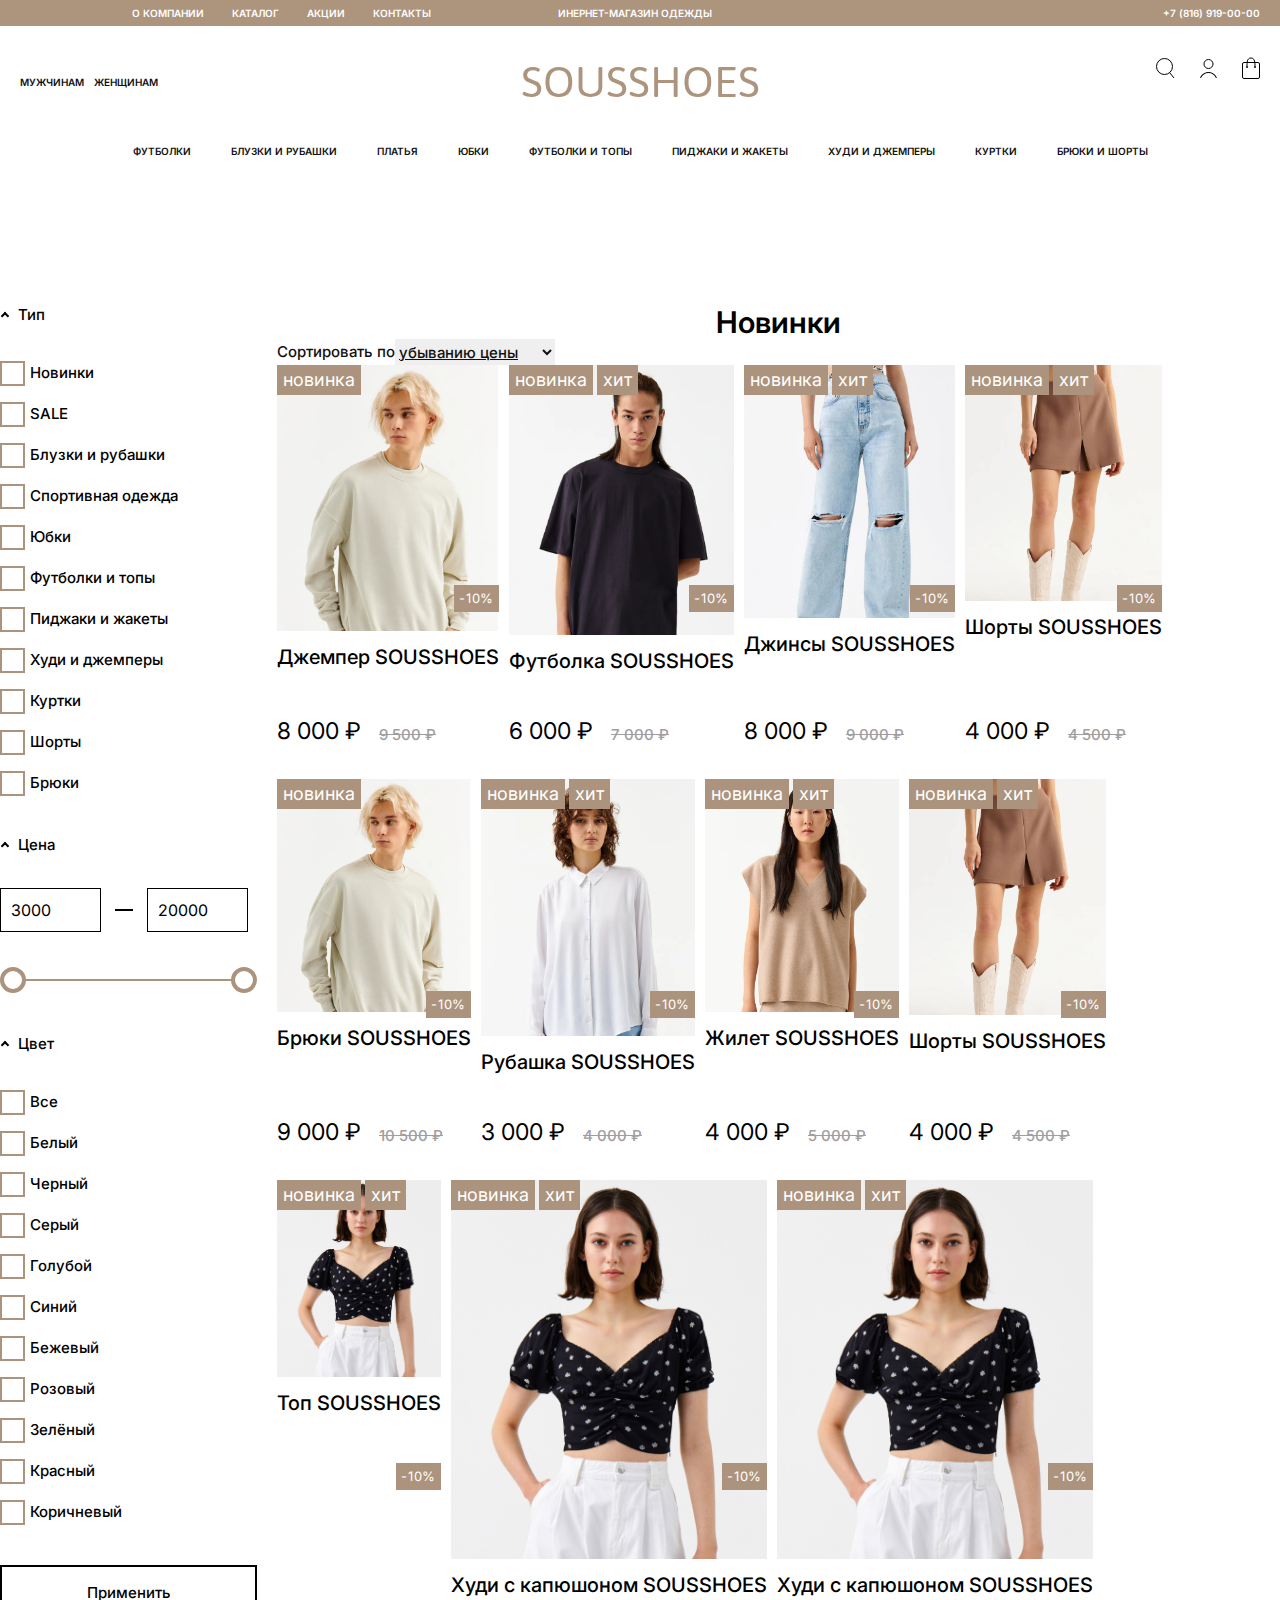
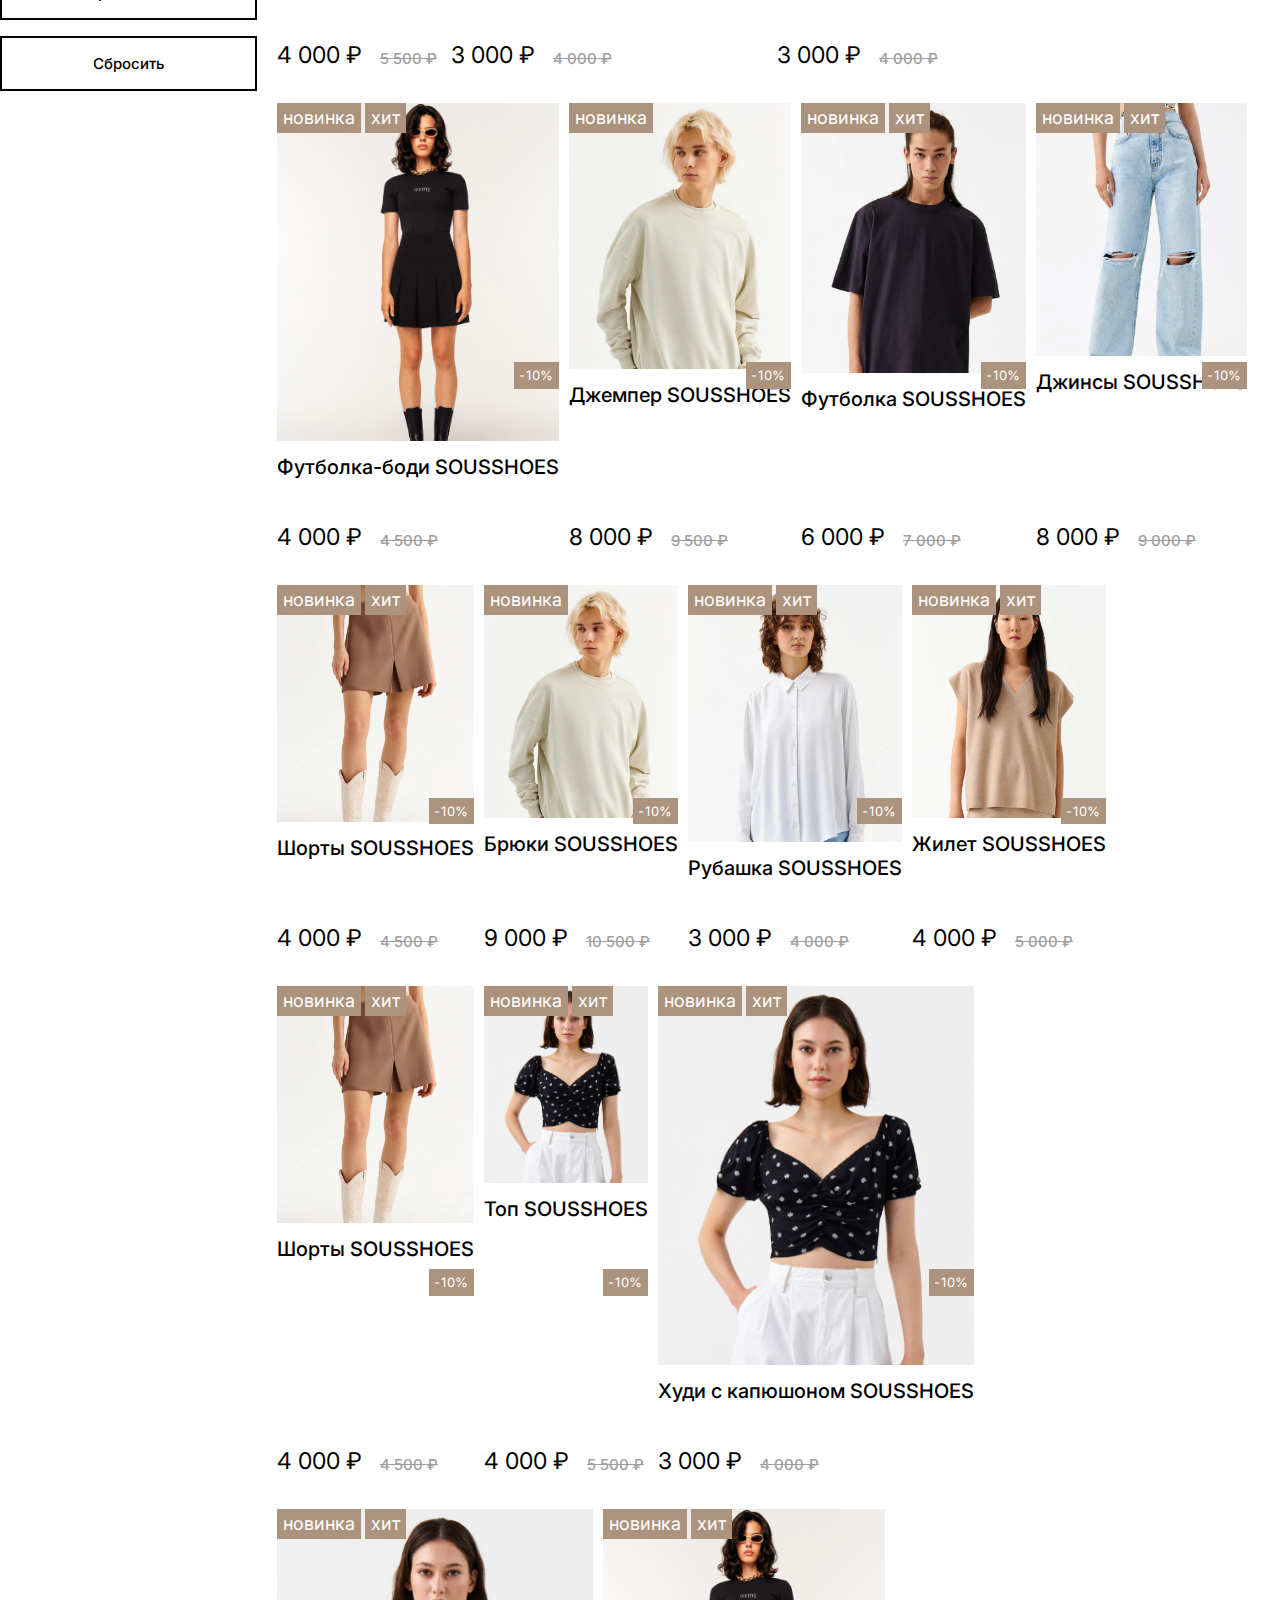
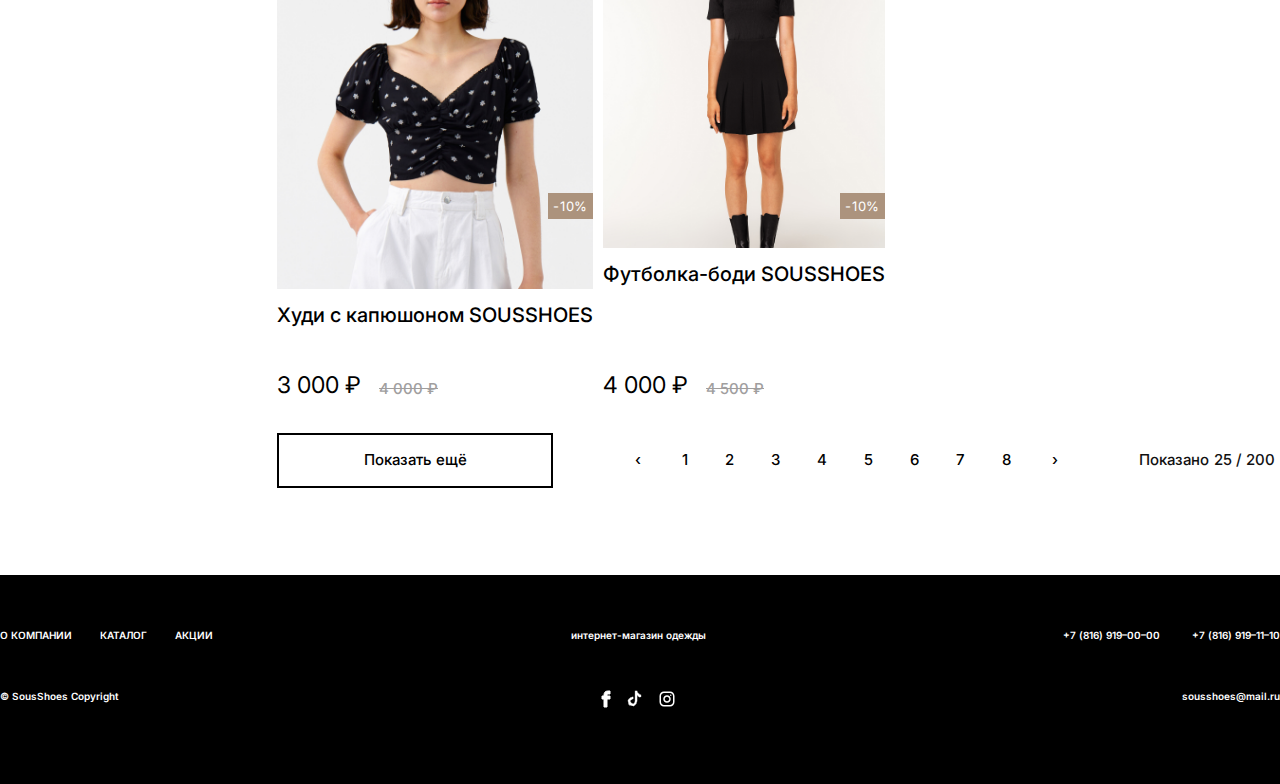
<file: catalog.html>
<!DOCTYPE html>
<html lang="en">
<head>
    <meta charset="UTF-8">
    <meta http-equiv="X-UA-Compatible" content="IE=edge">
    <meta name="viewport" content="width=device-width, initial-scale=1.0">
    <link rel="stylesheet" href="css/catalog.css">
    <title>Sousshoes</title>
</head>
<body>
    <div class="wrapper">
      <!-- Header -------------------------------------------------------------------------------->
      <header class="header">
        <div class="header__top top-header">
          <div class="top-header__container">
            <nav class="top-header__menu menu">
              <ul class="menu__list">
                <li class="menu__item">
                  <a class="menu__link" href="#">о компании</a>
                </li>
                <li class="menu__item">
                  <a class="menu__link" href="catalog.html">каталог</a>
                </li>
                <li class="menu__item">
                  <a class="menu__link" href="#">акции</a>
                </li>
                <li class="menu__item">
                  <a class="menu__link" href="#">контакты</a>
                </li>
              </ul>
            </nav>
            <div class="top-header__text">
              <p>инернет-магазин одежды</p>
            </div>
            <div class="top-header__phone">
              <a href="tel:78169190000">+7 (816) 919-00-00</a>
            </div>
          </div>
        </div>
        <div class="header__container">
          <div class="header__middle middle-header">
            <div class="middle-header__man-woman man-woman">
              <a class="man-woman__man" href="#">мужчинам</a>
              <a class="man-woman__woman" href="#">женщинам</a>
            </div>
            <div class="middle-header__logo">
              <p>sousshoes</p>
            </div>
            <div class="middle-header__navbar navbar-header">
              <a class="navbar-header__icon" href="#">
                <img src="img/header/search.svg" alt="" width="19" height="21"/>
              </a>
              <a class="navbar-header__icon" href="#">
                <img src="img/header/person.svg" alt="" width="17" height="19"/>
              </a>
              <a class="navbar-header__icon" href="#">
                <img src="img/header/basket.svg" alt="" width="18" height="22"/>
              </a>
            </div>
            <div class="middle-header__button">
              <button class="middle-header__burger burger">
                <span></span>
              </button>
            </div>
          </div>
          <div class="header__bottom bottom-header">
            <div class="bottom-header__catalog catalog-header">
              <ul class="catalog-header__list">
                <li class="catalog-header__item">
                  <a class="catalog-header__link" href="#">футболки</a>
                </li>
                <li class="catalog-header__item">
                  <a class="catalog-header__link" href="#">блузки и рубашки</a>
                </li>
                <li class="catalog-header__item">
                  <a class="catalog-header__link" href="#">платья</a>
                </li>
                <li class="catalog-header__item">
                  <a class="catalog-header__link" href="#">юбки</a>
                </li>
                <li class="catalog-header__item">
                  <a class="catalog-header__link" href="#">футболки и топы</a>
                </li>
                <li class="catalog-header__item">
                  <a class="catalog-header__link" href="#">пиджаки и жакеты</a>
                </li>
                <li class="catalog-header__item">
                  <a class="catalog-header__link" href="#">худи и джемперы</a>
                </li>
                <li class="catalog-header__item">
                  <a class="catalog-header__link" href="#">куртки</a>
                </li>
                <li class="catalog-header__item">
                  <a class="catalog-header__link" href="#">брюки и шорты</a>
                </li>
              </ul>
            </div>
          </div>
        </div>
        <!-- Мобильное меню -->
        <div class="header__mobile-menu mobile-menu">
          <div class="mobile-menu__body">
            <p class="mobile-menu__title">разделы<br><span>sousshoes</span></p>
            <ul class="mobile-menu__list">
              <li class="mobile-menu__item">
                <a href="catalog.html" class="mobile-menu__link">
                  <p class="mobile-menu__text">мужчинам</p>
                  <img src="img/header/mobile-menu/arrow.svg" alt="" class="mobile-menu__img">
                </a>
              </li>
              <li class="mobile-menu__item">
                <a href="catalog.html" class="mobile-menu__link">
                  <p class="mobile-menu__text">женщинам</p>
                  <img src="img/header/mobile-menu/arrow.svg" alt="" class="mobile-menu__img">
                </a>
              </li>
              <li class="mobile-menu__item">
                <a href="" class="mobile-menu__link">
                  <p class="mobile-menu__text">возврат</p>
                  <img src="img/header/mobile-menu/arrow.svg" alt="" class="mobile-menu__img">
                </a>
              </li>
              <li class="mobile-menu__item">
                <a href="#" class="mobile-menu__link">
                  <p class="mobile-menu__text">доставка</p>
                  <img src="img/header/mobile-menu/arrow.svg" alt="" class="mobile-menu__img">
                </a>
              </li>
              <li class="mobile-menu__item">
                <a href="#" class="mobile-menu__link">
                  <p class="mobile-menu__text">условия оплаты</p>
                  <img src="img/header/mobile-menu/arrow.svg" alt="" class="mobile-menu__img">
                </a>
              </li>
              <li class="mobile-menu__item">
                <a href="#" class="mobile-menu__link">
                  <p class="mobile-menu__text">Политика конфиденциальности</p>
                  <img src="img/header/mobile-menu/arrow.svg" alt="" class="mobile-menu__img">
                </a>
              </li>
            </ul>
            <form action="#" class="mobile-menu__form form-mobile" method="post" enctype="multipart/form-data">
              <p class="form-mobile__text">Введите адрес эл. почты. На этот адрес будут отправляться  уведомления о новинках и акциях.</p>
              <div class="form-mobile__body">
                <label for="" class="form-mobile__label">E-mail</label>
                <input type="text" class="form-mobile__input">
                <button class="form-mobile__btn"><span>&#8594;</span></button>
              </div>
            </form>
          </div>
        </div>
        <!-- Мобильное меню end -->
      </header>
      <!-- Header End --------------------------------------------------------------------------->
      <main class="main">
          <div class="main__container _container">
            <!-- Filter -------------------------------------------------------------------------------->
            <section class="filter">
              <div class="filter__body">
                  <div class="filter__section section-filter">
                    <div class="section-filter__title">Тип</div>
                    <ul class="section-filter__body">
                      <li class="section-filter__item">
                        <label class="section-filter__checkbox checkbox">
                          <input class="checkbox__input" type="checkbox" value="1" data-error="Ошибка" name="form[]">
                          <span class="checkbox__text"><span>Новинки</span></span>
                        </label>
                      </li>
                      <li class="section-filter__item">
                        <label class="section-filter__checkbox checkbox">
                          <input class="checkbox__input" type="checkbox" value="1" data-error="Ошибка" name="form[]">
                          <span class="checkbox__text"><span>SALE</span></span>
                        </label>
                      </li>
                      <li class="section-filter__item">
                        <label class="section-filter__checkbox checkbox">
                          <input class="checkbox__input" type="checkbox" value="1" data-error="Ошибка" name="form[]">
                          <span class="checkbox__text"><span>Блузки и рубашки</span></span>
                        </label>
                      </li>
                      <li class="section-filter__item">
                        <label class="section-filter__checkbox checkbox">
                          <input class="checkbox__input" type="checkbox" value="1" data-error="Ошибка" name="form[]">
                          <span class="checkbox__text"><span>Спортивная одежда</span></span>
                        </label>
                      </li>
                      <li class="section-filter__item">
                        <label class="section-filter__checkbox checkbox">
                          <input class="checkbox__input" type="checkbox" value="1" data-error="Ошибка" name="form[]">
                          <span class="checkbox__text"><span>Юбки</span></span>
                        </label>
                      </li>
                      <li class="section-filter__item">
                        <label class="section-filter__checkbox checkbox">
                          <input class="checkbox__input" type="checkbox" value="1" data-error="Ошибка" name="form[]">
                          <span class="checkbox__text"><span>Футболки и топы</span></span>
                        </label>
                      </li>
                      <li class="section-filter__item">
                        <label class="section-filter__checkbox checkbox">
                          <input class="checkbox__input" type="checkbox" value="1" data-error="Ошибка" name="form[]">
                          <span class="checkbox__text"><span>Пиджаки и жакеты</span></span>
                        </label>
                      </li>
                      <li class="section-filter__item">
                        <label class="section-filter__checkbox checkbox">
                          <input class="checkbox__input" type="checkbox" value="1" data-error="Ошибка" name="form[]">
                          <span class="checkbox__text"><span>Худи и джемперы</span></span>
                        </label>
                      </li>
                      <li class="section-filter__item">
                        <label class="section-filter__checkbox checkbox">
                          <input class="checkbox__input" type="checkbox" value="1" data-error="Ошибка" name="form[]">
                          <span class="checkbox__text"><span>Куртки</span></span>
                        </label>
                      </li>
                      <li class="section-filter__item">
                        <label class="section-filter__checkbox checkbox">
                          <input class="checkbox__input" type="checkbox" value="1" data-error="Ошибка" name="form[]">
                          <span class="checkbox__text"><span>Шорты</span></span>
                        </label>
                      </li>
                      <li class="section-filter__item">
                        <label class="section-filter__checkbox checkbox">
                          <input class="checkbox__input" type="checkbox" value="1" data-error="Ошибка" name="form[]">
                          <span class="checkbox__text"><span>Брюки</span></span>
                        </label>
                      </li>
                    </ul>
                  </div>
                  <div class="filter__section section-filter">
                    <div class="section-filter__title">Цена</div>
                    <div class="section-filter__price">
                      <div class="section-filter__display">
                        <input class="section-filter__input" id="input-1" type="text" min="3000" max="20000" value="3000">
                        <div class="section-filter__dash"></div>
                        <input class="section-filter__input" id="input-2" type="text" min="3000" max="20000" value="20000">
                      </div>
                      <div class="section-filter__range range">
                        <div class="range__progress"></div>
                        <input class="range__input" id="range-1" type="range" min="3000" max="20000" value="3000">
                        <input class="range__input" id="range-2" type="range" min="3000" max="20000" value="20000">
                      </div>
                    </div>
                  </div>
                  <div class="filter__section section-filter">
                    <div class="section-filter__title">Цвет</div>
                    <ul class="section-filter__body">
                      <li class="section-filter__item">
                        <label class="section-filter__checkbox checkbox">
                          <input class="checkbox__input" type="checkbox" value="1" data-error="Ошибка" name="form[]">
                          <span class="checkbox__text"><span>Все</span></span>
                        </label>
                      </li>
                      <li class="section-filter__item">
                        <label class="section-filter__checkbox checkbox">
                          <input class="checkbox__input" type="checkbox" value="1" data-error="Ошибка" name="form[]">
                          <span class="checkbox__text"><span>Белый</span></span>
                        </label>
                      </li>
                      <li class="section-filter__item">
                        <label class="section-filter__checkbox checkbox">
                          <input class="checkbox__input" type="checkbox" value="1" data-error="Ошибка" name="form[]">
                          <span class="checkbox__text"><span>Черный</span></span>
                        </label>
                      </li>
                      <li class="section-filter__item">
                        <label class="section-filter__checkbox checkbox">
                          <input class="checkbox__input" type="checkbox" value="1" data-error="Ошибка" name="form[]">
                          <span class="checkbox__text"><span>Серый</span></span>
                        </label>
                      </li>
                      <li class="section-filter__item">
                        <label class="section-filter__checkbox checkbox">
                          <input class="checkbox__input" type="checkbox" value="1" data-error="Ошибка" name="form[]">
                          <span class="checkbox__text"><span>Голубой</span></span>
                        </label>
                      </li>
                      <li class="section-filter__item">
                        <label class="section-filter__checkbox checkbox">
                          <input class="checkbox__input" type="checkbox" value="1" data-error="Ошибка" name="form[]">
                          <span class="checkbox__text"><span>Синий</span></span>
                        </label>
                      </li>
                      <li class="section-filter__item">
                        <label class="section-filter__checkbox checkbox">
                          <input class="checkbox__input" type="checkbox" value="1" data-error="Ошибка" name="form[]">
                          <span class="checkbox__text"><span>Бежевый</span></span>
                        </label>
                      </li>
                      <li class="section-filter__item">
                        <label class="section-filter__checkbox checkbox">
                          <input class="checkbox__input" type="checkbox" value="1" data-error="Ошибка" name="form[]">
                          <span class="checkbox__text"><span>Розовый</span></span>
                        </label>
                      </li>
                      <li class="section-filter__item">
                        <label class="section-filter__checkbox checkbox">
                          <input class="checkbox__input" type="checkbox" value="1" data-error="Ошибка" name="form[]">
                          <span class="checkbox__text"><span>Зелёный</span></span>
                        </label>
                      </li>
                      <li class="section-filter__item">
                        <label class="section-filter__checkbox checkbox">
                          <input class="checkbox__input" type="checkbox" value="1" data-error="Ошибка" name="form[]">
                          <span class="checkbox__text"><span>Красный</span></span>
                        </label>
                      </li>
                      <li class="section-filter__item">
                        <label class="section-filter__checkbox checkbox">
                          <input class="checkbox__input" type="checkbox" value="1" data-error="Ошибка" name="form[]">
                          <span class="checkbox__text"><span>Коричневый</span></span>
                        </label>
                      </li>
                    </ul>
                  </div>
                  <div class="filter__section section-filter">
                    <div class="section-filter__buttons">
                      <a href="" class="section-filter__btn _btn"><span>Применить</span></a>
                      <a href="" class="section-filter__btn _btn"><span>Сбросить</span></a>
                    </div>
                  </div>
              </div>
            </section>
            <!-- Filter End ---------------------------------------------------------------------------->
            <!-- Catalog ----------------------------------------------------------------------------->
            <section class="catalog">
              <div class="catalog__grid">
                <h2 class="catalog__title">Новинки</h2>
                  <div class="catalog__select catalog-select">
                    <p class="catalog-select__text">Сортировать по</p>
                    <select name="" id="" class="catalog-select__body">
                      <option value="">убыванию цены</option>
                      <option value="">возрастанию цены</option>
                      <option value="">размер скидки</option>
                    </select>
                  </div>
                  <div class="catalog__body">
                    <ul class="catalog__list">

                      <li class="catalog__item">
                        <div class="card">
                          <div class="card__stickers">
                            <p>новинка</p>
                          </div>
                          <div class="card__image">
                            <img src="img/novelties/5.png" alt="" />
                          </div>
                          <p class="card__discount">-10%</p>
                          <p class="card__text">Джемпер <span>sousshoes</span></p>
                          <div class="card__price">
                            <p class="card__price-actual">8 000 &#8381;</p>
                            <p class="card__price-old">9 500 &#8381;</p>
                          </div>
                        </div>
                      </li>

                      <li class="catalog__item">
                        <div class="card">
                          <div class="card__stickers">
                            <p>новинка</p>
                            <p>хит</p>
                          </div>
                          <div class="card__image">
                            <img src="img/novelties/1.png" alt="" />
                          </div>
                          <p class="card__discount">-10%</p>
                          <p class="card__text">Футболка <span>sousshoes</span></p>
                          <div class="card__price">
                            <p class="card__price-actual">6 000 &#8381;</p>
                            <p class="card__price-old">7 000 &#8381;</p>
                          </div>
                        </div>
                      </li>

                      <li class="catalog__item">
                        <div class="card">
                          <div class="card__stickers">
                            <p>новинка</p>
                            <p>хит</p>
                          </div>
                          <div class="card__image">
                            <img src="img/novelties/6.png" alt="" />
                          </div>
                          <p class="card__discount">-10%</p>
                          <p class="card__text">Джинсы <span>sousshoes</span></p>
                          <div class="card__price">
                            <p class="card__price-actual">8 000 &#8381;</p>
                            <p class="card__price-old">9 000 &#8381;</p>
                          </div>
                        </div>
                      </li>

                      <li class="catalog__item">
                        <div class="card">
                          <div class="card__stickers">
                            <p>новинка</p>
                            <p>хит</p>
                          </div>
                          <div class="card__image">
                            <img src="img/novelties/8.png" alt="" />
                          </div>
                          <p class="card__discount">-10%</p>
                          <p class="card__text">Шорты <span>sousshoes</span></p>
                          <div class="card__price">
                            <p class="card__price-actual">4 000 &#8381;</p>
                            <p class="card__price-old">4 500 &#8381;</p>
                          </div>
                        </div>
                      </li>

                      <li class="catalog__item">
                        <div class="card">
                          <div class="card__stickers">
                            <p>новинка</p>
                          </div>
                          <div class="card__image">
                            <img src="img/novelties/5.png" alt="" />
                          </div>
                          <p class="card__discount">-10%</p>
                          <p class="card__text">Брюки <span>sousshoes</span></p>
                          <div class="card__price">
                            <p class="card__price-actual">9 000 &#8381;</p>
                            <p class="card__price-old">10 500 &#8381;</p>
                          </div>
                        </div>
                      </li>

                      <li class="catalog__item">
                        <div class="card">
                          <div class="card__stickers">
                            <p>новинка</p>
                            <p>хит</p>
                          </div>
                          <div class="card__image">
                            <img src="img/novelties/2.png" alt="" />
                          </div>
                          <p class="card__discount">-10%</p>
                          <p class="card__text">Рубашка <span>sousshoes</span></p>
                          <div class="card__price">
                            <p class="card__price-actual">3 000 &#8381;</p>
                            <p class="card__price-old">4 000 &#8381;</p>
                          </div>
                        </div>
                      </li>

                      <li class="catalog__item">
                        <div class="card">
                          <div class="card__stickers">
                            <p>новинка</p>
                            <p>хит</p>
                          </div>
                          <div class="card__image">
                            <img src="img/novelties/7.png" alt="" />
                          </div>
                          <p class="card__discount">-10%</p>
                          <p class="card__text">Жилет <span>sousshoes</span></p>
                          <div class="card__price">
                            <p class="card__price-actual">4 000 &#8381;</p>
                            <p class="card__price-old">5 000 &#8381;</p>
                          </div>
                        </div>
                      </li>

                      <li class="catalog__item">
                        <div class="card">
                          <div class="card__stickers">
                            <p>новинка</p>
                            <p>хит</p>
                          </div>
                          <div class="card__image">
                            <img src="img/novelties/8.png" alt="" />
                          </div>
                          <p class="card__discount">-10%</p>
                          <p class="card__text">Шорты <span>sousshoes</span></p>
                          <div class="card__price">
                            <p class="card__price-actual">4 000 &#8381;</p>
                            <p class="card__price-old">4 500 &#8381;</p>
                          </div>
                        </div>
                      </li>

                      <li class="catalog__item">
                        <div class="card">
                          <div class="card__stickers">
                            <p>новинка</p>
                            <p>хит</p>
                          </div>
                          <div class="card__image">
                            <img src="img/novelties/3.png" alt="" />
                          </div>
                          <p class="card__discount">-10%</p>
                          <p class="card__text">Топ <span>sousshoes</span></p>
                          <div class="card__price">
                            <p class="card__price-actual">4 000 &#8381;</p>
                            <p class="card__price-old">5 500 &#8381;</p>
                          </div>
                        </div>
                      </li>

                      <li class="catalog__item">
                        <div class="card">
                          <div class="card__stickers">
                            <p>новинка</p>
                            <p>хит</p>
                          </div>
                          <div class="card__image">
                            <img src="img/novelties/3.png" alt="" />
                          </div>
                          <p class="card__discount">-10%</p>
                          <p class="card__text">Худи с капюшоном <span>sousshoes</span></p>
                          <div class="card__price">
                            <p class="card__price-actual">3 000 &#8381;</p>
                            <p class="card__price-old">4 000 &#8381;</p>
                          </div>
                        </div>
                      </li>

                      <li class="catalog__item">
                        <div class="card">
                          <div class="card__stickers">
                            <p>новинка</p>
                            <p>хит</p>
                          </div>
                          <div class="card__image">
                            <img src="img/novelties/3.png" alt="" />
                          </div>
                          <p class="card__discount">-10%</p>
                          <p class="card__text">Худи с капюшоном <span>sousshoes</span></p>
                          <div class="card__price">
                            <p class="card__price-actual">3 000 &#8381;</p>
                            <p class="card__price-old">4 000 &#8381;</p>
                          </div>
                        </div>
                      </li>

                      <li class="catalog__item">
                        <div class="card">
                          <div class="card__stickers">
                            <p>новинка</p>
                            <p>хит</p>
                          </div>
                          <div class="card__image">
                            <img src="img/novelties/4.png" alt="" />
                          </div>
                          <p class="card__discount">-10%</p>
                          <p class="card__text">
                            Футболка-боди <span>sousshoes</span>
                          </p>
                          <div class="card__price">
                            <p class="card__price-actual">4 000 &#8381;</p>
                            <p class="card__price-old">4 500 &#8381;</p>
                          </div>
                        </div>
                      </li>

                      <li class="catalog__item">
                        <div class="card">
                          <div class="card__stickers">
                            <p>новинка</p>
                          </div>
                          <div class="card__image">
                            <img src="img/novelties/5.png" alt="" />
                          </div>
                          <p class="card__discount">-10%</p>
                          <p class="card__text">Джемпер <span>sousshoes</span></p>
                          <div class="card__price">
                            <p class="card__price-actual">8 000 &#8381;</p>
                            <p class="card__price-old">9 500 &#8381;</p>
                          </div>
                        </div>
                      </li>

                      <li class="catalog__item">
                        <div class="card">
                          <div class="card__stickers">
                            <p>новинка</p>
                            <p>хит</p>
                          </div>
                          <div class="card__image">
                            <img src="img/novelties/1.png" alt="" />
                          </div>
                          <p class="card__discount">-10%</p>
                          <p class="card__text">Футболка <span>sousshoes</span></p>
                          <div class="card__price">
                            <p class="card__price-actual">6 000 &#8381;</p>
                            <p class="card__price-old">7 000 &#8381;</p>
                          </div>
                        </div>
                      </li>

                      <li class="catalog__item">
                        <div class="card">
                          <div class="card__stickers">
                            <p>новинка</p>
                            <p>хит</p>
                          </div>
                          <div class="card__image">
                            <img src="img/novelties/6.png" alt="" />
                          </div>
                          <p class="card__discount">-10%</p>
                          <p class="card__text">Джинсы <span>sousshoes</span></p>
                          <div class="card__price">
                            <p class="card__price-actual">8 000 &#8381;</p>
                            <p class="card__price-old">9 000 &#8381;</p>
                          </div>
                        </div>
                      </li>

                      <li class="catalog__item">
                        <div class="card">
                          <div class="card__stickers">
                            <p>новинка</p>
                            <p>хит</p>
                          </div>
                          <div class="card__image">
                            <img src="img/novelties/8.png" alt="" />
                          </div>
                          <p class="card__discount">-10%</p>
                          <p class="card__text">Шорты <span>sousshoes</span></p>
                          <div class="card__price">
                            <p class="card__price-actual">4 000 &#8381;</p>
                            <p class="card__price-old">4 500 &#8381;</p>
                          </div>
                        </div>
                      </li>

                      <li class="catalog__item">
                        <div class="card">
                          <div class="card__stickers">
                            <p>новинка</p>
                          </div>
                          <div class="card__image">
                            <img src="img/novelties/5.png" alt="" />
                          </div>
                          <p class="card__discount">-10%</p>
                          <p class="card__text">Брюки <span>sousshoes</span></p>
                          <div class="card__price">
                            <p class="card__price-actual">9 000 &#8381;</p>
                            <p class="card__price-old">10 500 &#8381;</p>
                          </div>
                        </div>
                      </li>

                      <li class="catalog__item">
                        <div class="card">
                          <div class="card__stickers">
                            <p>новинка</p>
                            <p>хит</p>
                          </div>
                          <div class="card__image">
                            <img src="img/novelties/2.png" alt="" />
                          </div>
                          <p class="card__discount">-10%</p>
                          <p class="card__text">Рубашка <span>sousshoes</span></p>
                          <div class="card__price">
                            <p class="card__price-actual">3 000 &#8381;</p>
                            <p class="card__price-old">4 000 &#8381;</p>
                          </div>
                        </div>
                      </li>

                      <li class="catalog__item">
                        <div class="card">
                          <div class="card__stickers">
                            <p>новинка</p>
                            <p>хит</p>
                          </div>
                          <div class="card__image">
                            <img src="img/novelties/7.png" alt="" />
                          </div>
                          <p class="card__discount">-10%</p>
                          <p class="card__text">Жилет <span>sousshoes</span></p>
                          <div class="card__price">
                            <p class="card__price-actual">4 000 &#8381;</p>
                            <p class="card__price-old">5 000 &#8381;</p>
                          </div>
                        </div>
                      </li>

                      <li class="catalog__item">
                        <div class="card">
                          <div class="card__stickers">
                            <p>новинка</p>
                            <p>хит</p>
                          </div>
                          <div class="card__image">
                            <img src="img/novelties/8.png" alt="" />
                          </div>
                          <p class="card__discount">-10%</p>
                          <p class="card__text">Шорты <span>sousshoes</span></p>
                          <div class="card__price">
                            <p class="card__price-actual">4 000 &#8381;</p>
                            <p class="card__price-old">4 500 &#8381;</p>
                          </div>
                        </div>
                      </li>

                      <li class="catalog__item">
                        <div class="card">
                          <div class="card__stickers">
                            <p>новинка</p>
                            <p>хит</p>
                          </div>
                          <div class="card__image">
                            <img src="img/novelties/3.png" alt="" />
                          </div>
                          <p class="card__discount">-10%</p>
                          <p class="card__text">Топ <span>sousshoes</span></p>
                          <div class="card__price">
                            <p class="card__price-actual">4 000 &#8381;</p>
                            <p class="card__price-old">5 500 &#8381;</p>
                          </div>
                        </div>
                      </li>

                      <li class="catalog__item">
                        <div class="card">
                          <div class="card__stickers">
                            <p>новинка</p>
                            <p>хит</p>
                          </div>
                          <div class="card__image">
                            <img src="img/novelties/3.png" alt="" />
                          </div>
                          <p class="card__discount">-10%</p>
                          <p class="card__text">Худи с капюшоном <span>sousshoes</span></p>
                          <div class="card__price">
                            <p class="card__price-actual">3 000 &#8381;</p>
                            <p class="card__price-old">4 000 &#8381;</p>
                          </div>
                        </div>
                      </li>

                      <li class="catalog__item">
                        <div class="card">
                          <div class="card__stickers">
                            <p>новинка</p>
                            <p>хит</p>
                          </div>
                          <div class="card__image">
                            <img src="img/novelties/3.png" alt="" />
                          </div>
                          <p class="card__discount">-10%</p>
                          <p class="card__text">Худи с капюшоном <span>sousshoes</span></p>
                          <div class="card__price">
                            <p class="card__price-actual">3 000 &#8381;</p>
                            <p class="card__price-old">4 000 &#8381;</p>
                          </div>
                        </div>
                      </li>

                      <li class="catalog__item">
                        <div class="card">
                          <div class="card__stickers">
                            <p>новинка</p>
                            <p>хит</p>
                          </div>
                          <div class="card__image">
                            <img src="img/novelties/4.png" alt="" />
                          </div>
                          <p class="card__discount">-10%</p>
                          <p class="card__text">
                            Футболка-боди <span>sousshoes</span>
                          </p>
                          <div class="card__price">
                            <p class="card__price-actual">4 000 &#8381;</p>
                            <p class="card__price-old">4 500 &#8381;</p>
                          </div>
                        </div>
                      </li>

                    </ul>
                  </div>
                  <div class="catalog__props catalog-props">
                    <div class="catalog-props__item">
                      <button class="catalog-props__btn _btn">
                        <span>Показать ещё</span>
                      </button>
                    </div>
                    <div class="catalog-props__item">
                      <div class="catalog-props__pages pages">
                        <button class="pages__btn _btn-props">&#8249;</button>
                        <ul class="pages__list">
                          <li class="pages__item">
                            <button class="pages__number-btn _btn-props">1</button>
                          </li>
                          <li class="pages__item">
                            <button class="pages__number-btn _btn-props">2</button>
                          </li>
                          <li class="pages__item">
                            <button class="pages__number-btn _btn-props">3</button>
                          </li>
                          <li class="pages__item">
                            <button class="pages__number-btn _btn-props">4</button>
                          </li>
                          <li class="pages__item">
                            <button class="pages__number-btn _btn-props">5</button>
                          </li>
                          <li class="pages__item">
                            <button class="pages__number-btn _btn-props">6</button>
                          </li>
                          <li class="pages__item">
                            <button class="pages__number-btn _btn-props">7</button>
                          </li>
                          <li class="pages__item">
                            <button class="pages__number-btn _btn-props">8</button>
                          </li>
                        </ul>
                        <button class="pages__btn _btn-props">&#8250;</button>
                      </div>
                    </div>
                    <div class="catalog-props__item">
                      <div class="catalog-props__display">
                        <span>Показано</span>
                        <div class="catalog-props__counter">
                          <span>25 / 200</span>
                        </div>
                      </div>
                    </div>
                  </div>
              </div>
            </section>
            <!-- Catalog End ------------------------------------------------------------------------->
          </div>
      </main>
      <!-- Footer ------------------------------------------------------------------->
      <footer class="footer">
        <div class="footer__container _container">
          <div class="footer__item">
            <ul class="footer__info info">
              <li class="info__item">
                <a class="info__link" href="#">о компании</a>
              </li>
              <li class="info__item">
                <a class="info__link" href="#">каталог</a>
              </li>
              <li class="info__item">
                <a class="info__link" href="#">акции</a>
              </li>
            </ul>
            <p class="footer__label">© SousShoes Copyright</p>
          </div>
          <div class="footer__item">
            <div class="footer__title">интернет-магазин одежды</div>
            <div class="footer__icons">
              <a href="#" class="footer__icon">
                <img src="/img/footer/faceboock.svg" alt="">
              </a>
              <a href="#" class="footer__icon">
                <img src="/img/footer/tiktok.svg" alt="">
              </a>
              <a href="#" class="footer__icon">
                <img src="/img/footer/instagram.svg" alt="">
              </a>
            </div>
          </div>
          <div class="footer__item">
            <div class="footer__tel">
              <p>+7 (816) 919–00–00</p>
              <p>+7 (816) 919–11–10</p>
            </div>
            <div class="footer__email">
              <p>sousshoes@mail.ru</p>
            </div>
          </div>
        </div>
      </footer>
      <!-- Footer End ------------------------------------------------------------------->
    </div>
    <script src="js/mobile-menu.js"></script>
    <script src="js/spoiler.js"></script>
    <script src="js/range.js"></script>
</body>
</html>
</file>
<file: css/catalog.css>
/* --- Fonts ----------------------------------------------------------------------- */
@import url("https://fonts.googleapis.com/css2?family=Inter:wght@200;300;400;500;600;700;800&family=Italiana&family=Jaldi&family=Montserrat:wght@600&display=swap");
/* --- Reset browser styles --------------------------------------------------------- */
* {
  padding: 0;
  margin: 0;
  border: 0;
}

*,
*:before,
*:after {
  box-sizing: border-box;
}

:focus,
:active {
  outline: none;
}

a:focus,
a:active {
  outline: none;
}

nav,
footer,
header,
aside {
  display: block;
}

html,
body {
  height: 100%;
  width: 100%;
  font-size: 100%;
  line-height: 1;
  font-size: 14px;
  -ms-text-size-adjust: 100%;
  -moz-text-size-adjust: 100%;
  -webkit-text-size-adjust: 100%;
}

input,
button,
textarea {
  font-family: inherit;
}

input::-ms-clear {
  display: none;
}

button {
  cursor: pointer;
}

button::-moz-focus-inner {
  padding: 0;
  border: 0;
}

a,
a:visited {
  text-decoration: none;
}

a:hover {
  text-decoration: none;
}

ul li {
  list-style: none;
}

img {
  vertical-align: top;
}

h1,
h2,
h3,
h4,
h5,
h6 {
  font-size: inherit;
  font-weight: inherit;
}

/* ---Wrapper & Container----------------------------------------------------------- */
body {
  height: 100%;
  font-family: "Inter";
  font-weight: 300;
  font-size: 20px;
  line-height: 130%;
}

.wrapper {
  display: flex;
  flex-direction: column;
  min-height: 100%;
  overflow: hidden;
}

.main {
  flex: 1 1 auto;
}

._title {
  position: relative;
  font-weight: 600;
  font-size: 30px;
  line-height: 0.8;
  letter-spacing: 0.05em;
  text-align: center;
  text-transform: uppercase;
}
._title::after {
  content: "";
  position: absolute;
  top: 53px;
  left: 50%;
  width: 45px;
  height: 3px;
  background-color: #ac937d;
  transform: translate(-50%, 0%);
}

._btn {
  display: block;
  padding: 5.5px 84.5px;
  border: 2px solid #000;
  transition: all ease 400ms;
}
._btn span {
  display: block;
  font-family: "Inter";
  font-weight: 500;
  font-size: 15px;
  line-height: 268%;
  text-align: center;
  color: #000000;
}
._btn:not(:last-child) {
  margin: 0px 0px 16px 0px;
}
._btn:hover {
  background-color: #000;
}
._btn:hover span {
  color: #fff;
}

._btn-props {
  font-family: "Inter";
  font-style: normal;
  font-weight: 500;
  font-size: 15px;
  line-height: 268%;
  text-align: center;
  color: #000000;
  background: none;
}
._btn-props:hover {
  color: #ac937d;
  text-decoration: underline;
}

/*--- Header ------------------------------------------------------------------------*/
.header {
  color: #fff;
  font-size: 10px;
  font-weight: 600;
  text-transform: uppercase;
}
.header__container {
  max-width: 1860px;
  margin: 0 auto;
  padding: 0px 20px;
}

@media (max-width: 479.98px) {
  .header__container {
    max-width: 1850px;
    padding: 0px 15px;
  }
}
.top-header {
  background-color: #ac947d;
}
.top-header__container {
  display: flex;
  align-items: center;
  justify-content: space-between;
  max-width: 1860px;
  margin: 0 auto;
  padding: 0px 20px;
}
.top-header__menu {
  flex: 0 1 590px;
}
.top-header__text {
  flex: 0 1 586px;
  display: flex;
  justify-content: center;
}
.top-header__phone {
  flex: 0 1 604px;
  display: flex;
  justify-content: flex-end;
}
.top-header__phone a {
  display: inline-block;
  color: #fff;
}

@media (max-width: 991.98px) {
  .top-header {
    display: none;
  }
}
.menu {
  display: flex;
  justify-content: flex-end;
}
.menu__list {
  display: flex;
}
.menu__item:not(:first-child) {
  margin: 0px 0px 0px 28px;
}
.menu__link {
  color: #fff;
}

.middle-header {
  display: flex;
  justify-content: space-between;
  padding: 14px 0px;
}
.middle-header__man-woman {
  flex: 0 1 200px;
}
.middle-header__logo p {
  color: #ac947d;
  font-family: "Jaldi";
  font-weight: 400;
  font-size: 50px;
  line-height: 84px;
  text-transform: uppercase;
}
.middle-header__navbar {
  flex: 0 1 200px;
  justify-content: flex-end;
}
.middle-header__button {
  display: none;
  flex: 0 0 33px;
}

@media (max-width: 991.98px) {
  .middle-header {
    height: 34px;
    align-items: center;
    padding: 0px;
  }
  .middle-header__navbar {
    flex: 0 1 auto;
    justify-content: flex-end;
  }
  .middle-header__button {
    display: flex;
    align-items: center;
    justify-content: center;
  }
}
@media (max-width: 479.98px) {
  .middle-header__logo p {
    font-size: 20px;
    line-height: 34px;
  }
  .middle-header__navbar {
    flex: 0 1 100px;
    justify-content: center;
  }
}
.man-woman {
  display: flex;
  align-items: center;
}
.man-woman a {
  font-weight: 600;
  font-size: 13px;
  line-height: 16px;
  text-transform: uppercase;
  color: #111111;
}
.man-woman a:not(:last-child) {
  margin: 0px 21px 0px 0px;
}

@media (max-width: 1400px) {
  .man-woman a {
    font-size: 10px;
  }
  .man-woman a:not(:last-child) {
    margin: 0px 10px 0px 0px;
  }
}
@media (max-width: 991.98px) {
  .man-woman {
    display: none;
  }
}
.navbar-header {
  display: flex;
  align-items: flex-end;
  height: 39px;
  padding: 17px 0px 0px 0px;
}
.navbar-header__icon {
  display: flex;
  align-items: center;
  height: 22px;
}
.navbar-header__icon:not(:last-child) {
  margin: 0px 25px 0px 0px;
}

@media (max-width: 991.98px) {
  .navbar-header {
    align-items: center;
    height: 21px;
    padding: 0px;
  }
  .navbar-header__icon {
    display: flex;
    align-items: center;
    height: 20px;
  }
  .navbar-header__icon:not(:last-child) {
    margin: 0px 24px 0px 0px;
  }
}
@media (max-width: 991.98px) {
  .burger {
    width: 34px;
    height: 23px;
    position: relative;
    background: none;
    cursor: pointer;
    border: none;
  }
  .burger span,
.burger span::after,
.burger span::before {
    display: block;
    height: 2px;
    width: 100%;
    left: 0;
    position: absolute;
    background-color: #000;
    transition: all 0.3s ease 0s;
  }
  .burger span::before {
    content: "";
    top: -11px;
    transition: top 300ms 300ms, transform 300ms cubic-bezier(0.23, 1, 0.32, 1);
  }
  .burger span::after {
    content: "";
    top: 11px;
    transition: top 300ms 300ms, transform 300ms cubic-bezier(0.23, 1, 0.32, 1);
  }
}
.bottom-header {
  margin: 0px 0px 39px 0px;
}

@media (max-width: 991.98px) {
  .bottom-header {
    display: none;
  }
}
.catalog-header__list {
  display: flex;
  align-items: start;
  justify-content: center;
}
.catalog-header__item:not(:last-child) {
  margin: 0px 55px 0px 0px;
}
.catalog-header__link {
  font-family: "Inter";
  font-weight: 600;
  font-size: 13px;
  line-height: 16px;
  text-transform: uppercase;
  color: #111111;
}

@media (max-width: 1400px) {
  .catalog-header__link {
    font-size: 10px;
  }
  .catalog-header__item:not(:last-child) {
    margin: 0px 40px 0px 0px;
  }
}
@media (max-width: 1087px) {
  .catalog-header__link {
    font-size: 10px;
  }
  .catalog-header__item:not(:last-child) {
    margin: 0px 25px 0px 0px;
  }
}
.mobile-menu {
  display: none;
}

@media (max-width: 991.98px) {
  .mobile-menu {
    display: block;
    color: #000;
  }
  .mobile-menu._active .mobile-menu__body {
    left: 0;
  }
  .mobile-menu__body {
    position: fixed;
    top: 0;
    left: -100%;
    z-index: 1000;
    display: flex;
    flex-direction: column;
    min-height: 100%;
    width: 100%;
    height: 100%;
    overflow: auto;
    background-color: #fff;
    transition: left 0.3s ease 0s;
  }
  .mobile-menu__title {
    margin: 28px 0px 58px 0px;
    text-align: center;
    font-weight: 600;
    font-size: 20px;
    line-height: 24px;
  }
  .mobile-menu__title span {
    color: #ac937d;
  }
  .mobile-menu__list {
    flex: 1 1 auto;
    margin: 0px 0px 50px 0px;
  }
  .mobile-menu__item {
    height: 47px;
    border-top: 2px solid #000000;
  }
  .mobile-menu__item:last-child {
    border-bottom: 2px solid #000000;
  }
  .mobile-menu__item:last-child .mobile-menu__text {
    font-size: 12px;
    line-height: 15px;
  }
  .mobile-menu__link {
    display: flex;
    align-items: center;
    justify-content: space-between;
    height: 100%;
  }
  .mobile-menu__link:hover .mobile-menu__text {
    color: #ac937d;
  }
  .mobile-menu__text {
    margin: 0px 0px 0px 21px;
    font-weight: 600;
    font-size: 17px;
    line-height: 21px;
    color: #000;
    transition: all ease 0.3s;
  }
  .mobile-menu__img {
    margin: 0px 23px 0px 0px;
  }
}
.form-mobile {
  height: 92px;
  padding: 6px 9px;
  background-color: #ac937d;
}
.form-mobile__text {
  font-weight: 300;
  font-size: 10px;
  line-height: 20px;
  color: #ffffff;
  text-transform: none;
}
.form-mobile__body {
  position: relative;
  display: flex;
  border-bottom: 1px solid #fff;
}
.form-mobile__label {
  position: absolute;
  left: 0;
  bottom: 3px;
  font-weight: 400;
  font-size: 10px;
  line-height: 20px;
  color: #fff;
  text-transform: none;
}
.form-mobile__input {
  height: 40px;
  flex: 1 0 281px;
  background-color: transparent;
}
.form-mobile__btn {
  flex: 0 0 21px;
  display: flex;
  align-items: end;
  color: #fff;
  font-size: 20px;
  background-color: transparent;
}

.mobile-menu__body_submenu .mobile-menu__item:last-child .mobile-menu__text {
  font-size: 17px;
}

/*--- Card ------------------------------------------------------------------------*/
.card {
  position: relative;
  display: grid;
  grid-auto-flow: row;
  grid-template: auto 1fr minmax(40px, auto)/1fr;
  width: 100%;
  height: 100%;
  cursor: pointer;
  transition: all ease 400ms;
}
.card:hover {
  box-shadow: 0 0 5px 5px rgba(0, 0, 0, 0.2);
}
.card__stickers {
  position: absolute;
  top: 0;
  left: 0;
  z-index: 100;
  display: flex;
}
.card__stickers p {
  display: block;
  padding: 2px 6px;
  color: #fff;
  font-size: 18px;
  font-weight: 400;
  background-color: #ac937d;
}
.card__stickers p:not(:last-child) {
  margin: 0px 4px 0px 0px;
}
.card__image {
  position: relative;
  padding: 0px 0px 120% 0px;
  margin: 0px 0px 13px 0px;
}
.card__image img {
  width: 100%;
  height: 100%;
  position: absolute;
  top: 0;
  left: 0;
  -o-object-fit: cover;
     object-fit: cover;
}
.card__discount {
  position: absolute;
  top: 58%;
  right: 0;
  padding: 5px;
  color: #fff;
  font-size: 13px;
  font-weight: 400;
  line-height: 130%;
  letter-spacing: 0.05em;
  background-color: #ac937d;
}
.card__text {
  margin: 0px 0px 30px 0px;
  font-size: 20px;
  font-weight: 500;
}
.card__text span {
  text-transform: uppercase;
}
.card__price {
  display: flex;
  align-items: flex-end;
}
.card__price-actual {
  margin: 0px 18px 0px 0px;
  font-weight: 400;
  font-size: 23px;
}
.card__price-old {
  color: #a09e9e;
  font-weight: 500;
  font-size: 15px;
  line-height: 18px;
  -webkit-text-decoration-line: line-through;
          text-decoration-line: line-through;
}

@media (max-width: 991.98px) {
  .card__stickers {
    display: block;
  }
  .card__stickers p:last-child {
    display: inline;
    margin: 0px 4px 0px 0px;
  }
  .card__stickers p:not(:last-child) {
    margin: 0px 0px 4px 0px;
  }
}
/*--- Footer ------------------------------------------------------------------------*/
.footer {
  padding: 54px 0px 76px 0px;
  color: #fff;
  background-color: #000;
}
.footer__container {
  display: flex;
  justify-content: space-between;
}
.footer__item {
  font-family: "Inter";
  font-style: normal;
  font-weight: 600;
  font-size: 10px;
  line-height: 12px;
}
.footer__info {
  display: flex;
  margin: 0px 0px 49px 0px;
}
.footer__info li {
  text-transform: uppercase;
}
.footer__info li:not(:last-child) {
  margin: 0px 28px 0px 0px;
}
.footer__title {
  margin: 0px 0px 49px 0px;
}
.footer__icons {
  display: flex;
  justify-content: space-between;
  padding: 0px 30px;
}
.footer__tel {
  display: flex;
  margin: 0px 0px 49px 0px;
}
.footer__tel p:not(:last-child) {
  margin: 0px 32px 0px 0px;
}
.footer__email {
  display: flex;
  justify-content: end;
}

.info__link {
  color: #fff;
}

/*--- Main ------------------------------------------------------------------------*/
.main__container {
  display: flex;
}

/*--- Header ------------------------------------------------------------------------*/
.header {
  margin: 0px 0px 103px 0px;
}
/*--- Filter ------------------------------------------------------------------------*/
.filter {
  -webkit-user-select: none;
     -moz-user-select: none;
      -ms-user-select: none;
          user-select: none;
}
.filter__body {
  flex: 0 0 278px;
}
.section-filter {
  margin: 0px 0px 42px 0px;
}
.section-filter__title {
  position: relative;
  padding: 0px 0px 0px 18px;
  margin: 0px 0px 34px 0px;
  font-family: "Inter";
  font-style: normal;
  font-weight: 500;
  font-size: 15px;
  line-height: 18px;
  color: #000000;
  cursor: pointer;
}
.section-filter__title:before {
  content: "";
  position: absolute;
  left: 2px;
  top: 7px;
  display: inline-flex;
  width: 6px;
  height: 6px;
  border-top: 2px solid #000;
  border-left: 2px solid #000;
  transform: rotate(45deg);
  transition: all ease 400ms;
}
.section-filter__title._active:before {
  left: 2px;
  top: 5px;
  transform: rotate(225deg);
}
.section-filter__title._active + .section-filter__body {
  display: none;
}
.section-filter__title._active + .section-filter__price {
  display: none;
}
.section-filter__item {
  margin: 0px 0px 15px 0px;
}
.section-filter__checkbox {
  display: inline-block;
  height: 25px;
}
.section-filter__display {
  display: flex;
}
.section-filter__input {
  width: 101px;
  height: 44px;
  padding: 0px 0px 0px 10px;
  font-family: "Inter";
  font-style: normal;
  font-weight: 400;
  font-size: 16px;
  line-height: 19px;
  border: 1px solid #000;
}
.section-filter__dash {
  position: relative;
  width: 46px;
}
.section-filter__dash:before {
  content: "";
  position: absolute;
  width: 18px;
  height: 2px;
  margin: auto;
  top: 0;
  bottom: 0;
  left: 14px;
  background-color: #000;
}
.checkbox {
  position: relative;
  cursor: pointer;
}
.checkbox__input {
  -webkit-appearance: none;
  -moz-appearance: none;
       appearance: none;
  position: absolute;
  width: 0;
  height: 0;
  opacity: 0;
  visibility: hidden;
}
.checkbox__input:checked + .checkbox__text:before {
  border: 5px solid #ac937d;
}
.checkbox__input:checked + .checkbox__text {
  color: #ac937d;
}
.checkbox__text {
  position: relative;
  display: inline-flex;
  align-items: center;
  height: 25px;
  padding: 0px 0px 0px 30px;
  font-family: "Inter";
  font-style: normal;
  font-weight: 500;
  font-size: 15px;
  line-height: 268%;
  color: #000000;
}
.checkbox__text:before {
  content: "";
  width: 25px;
  height: 25px;
  border: 2px solid #ac937d;
  position: absolute;
  top: 0;
  left: 0;
  z-index: 1;
}

.range {
  position: relative;
  width: 100%;
  height: 26px;
  margin-top: 35px;
}
.range__progress {
  width: 100%;
  height: 2px;
  background-color: #d5d5d5;
  position: absolute;
  margin: auto;
  top: 0;
  bottom: 0;
}
.range__input {
  -webkit-appearance: none;
  -moz-appearance: none;
  appearance: none;
  width: 100%;
  outline: none;
  position: absolute;
  margin: auto;
  top: 0;
  bottom: 0;
  background-color: transparent;
  pointer-events: none;
}
.range__input::-webkit-slider-runnable-track {
  -webkit-appearance: none;
  height: 2px;
}
.range__input::-moz-range-track {
  -moz-appearance: none;
  height: 5px;
}
.range__input::-ms-track {
  appearance: none;
  height: 5px;
}
.range__input::-webkit-slider-thumb {
  -webkit-appearance: none;
  height: 26px;
  width: 26px;
  border: 4px solid #ac937d;
  border-radius: 50%;
  background-color: #fff;
  cursor: pointer;
  margin-top: -12px;
  pointer-events: auto;
}
.range__input::-moz-range-thumb {
  -webkit-appearance: none;
  height: 26px;
  width: 26px;
  border: 4px solid #ac937d;
  border-radius: 50%;
  background-color: #fff;
  cursor: pointer;
  margin-top: -12px;
  pointer-events: auto;
}
.range__input::-ms-thumb {
  -webkit-appearance: none;
  height: 26px;
  width: 26px;
  border: 4px solid #ac937d;
  border-radius: 50%;
  background-color: #fff;
  cursor: pointer;
  margin-top: -12px;
  pointer-events: auto;
}
.range__input:active::-webkit-slider-thumb {
  background-color: #ac937d;
}

.catalog {
  flex: 1 1 auto;
  margin: 0px 0px 87px 20px;
}
.catalog__title {
  font-family: "Inter";
  font-weight: 600;
  font-size: 30px;
  line-height: 110%;
  text-align: center;
  color: #000000;
}
.catalog__grid {
  display: flex;
  flex-direction: column;
  min-height: 100%;
}
.catalog__body {
  flex: 1 1 auto;
}
.catalog__list {
  display: flex;
  flex-wrap: wrap;
}
.catalog__item {
  margin: 0px 10px 35px 0px;
}
.catalog-select {
  display: flex;
}
.catalog-select__text {
  display: block;
  font-family: "Inter";
  font-weight: 500;
  font-size: 15px;
  color: #111111;
}
.catalog-select__body {
  -webkit-text-decoration-line: underline;
          text-decoration-line: underline;
  font-family: "Inter";
  font-weight: 500;
  font-size: 15px;
  line-height: 18px;
  color: #111111;
}
.catalog-select__body option {
  font-family: "Inter";
  font-weight: 500;
  font-size: 15px;
  line-height: 18px;
  color: #111111;
}

.catalog-props {
  display: flex;
  align-items: center;
  justify-content: space-between;
}
.catalog-props__btn {
  background: none;
}
.catalog-props__display {
  display: flex;
  font-family: "Inter";
  font-style: normal;
  font-weight: 500;
  font-size: 15px;
  line-height: 18px;
  text-align: right;
  color: #111111;
}
.catalog-props__display span {
  margin: 0px 5px 0px 0px;
}
.pages {
  display: flex;
}
.pages__list {
  display: flex;
  margin: 0px 41px;
}
.pages__item:not(:last-child) {
  margin: 0px 37px 0px 0px;
}
</file>
